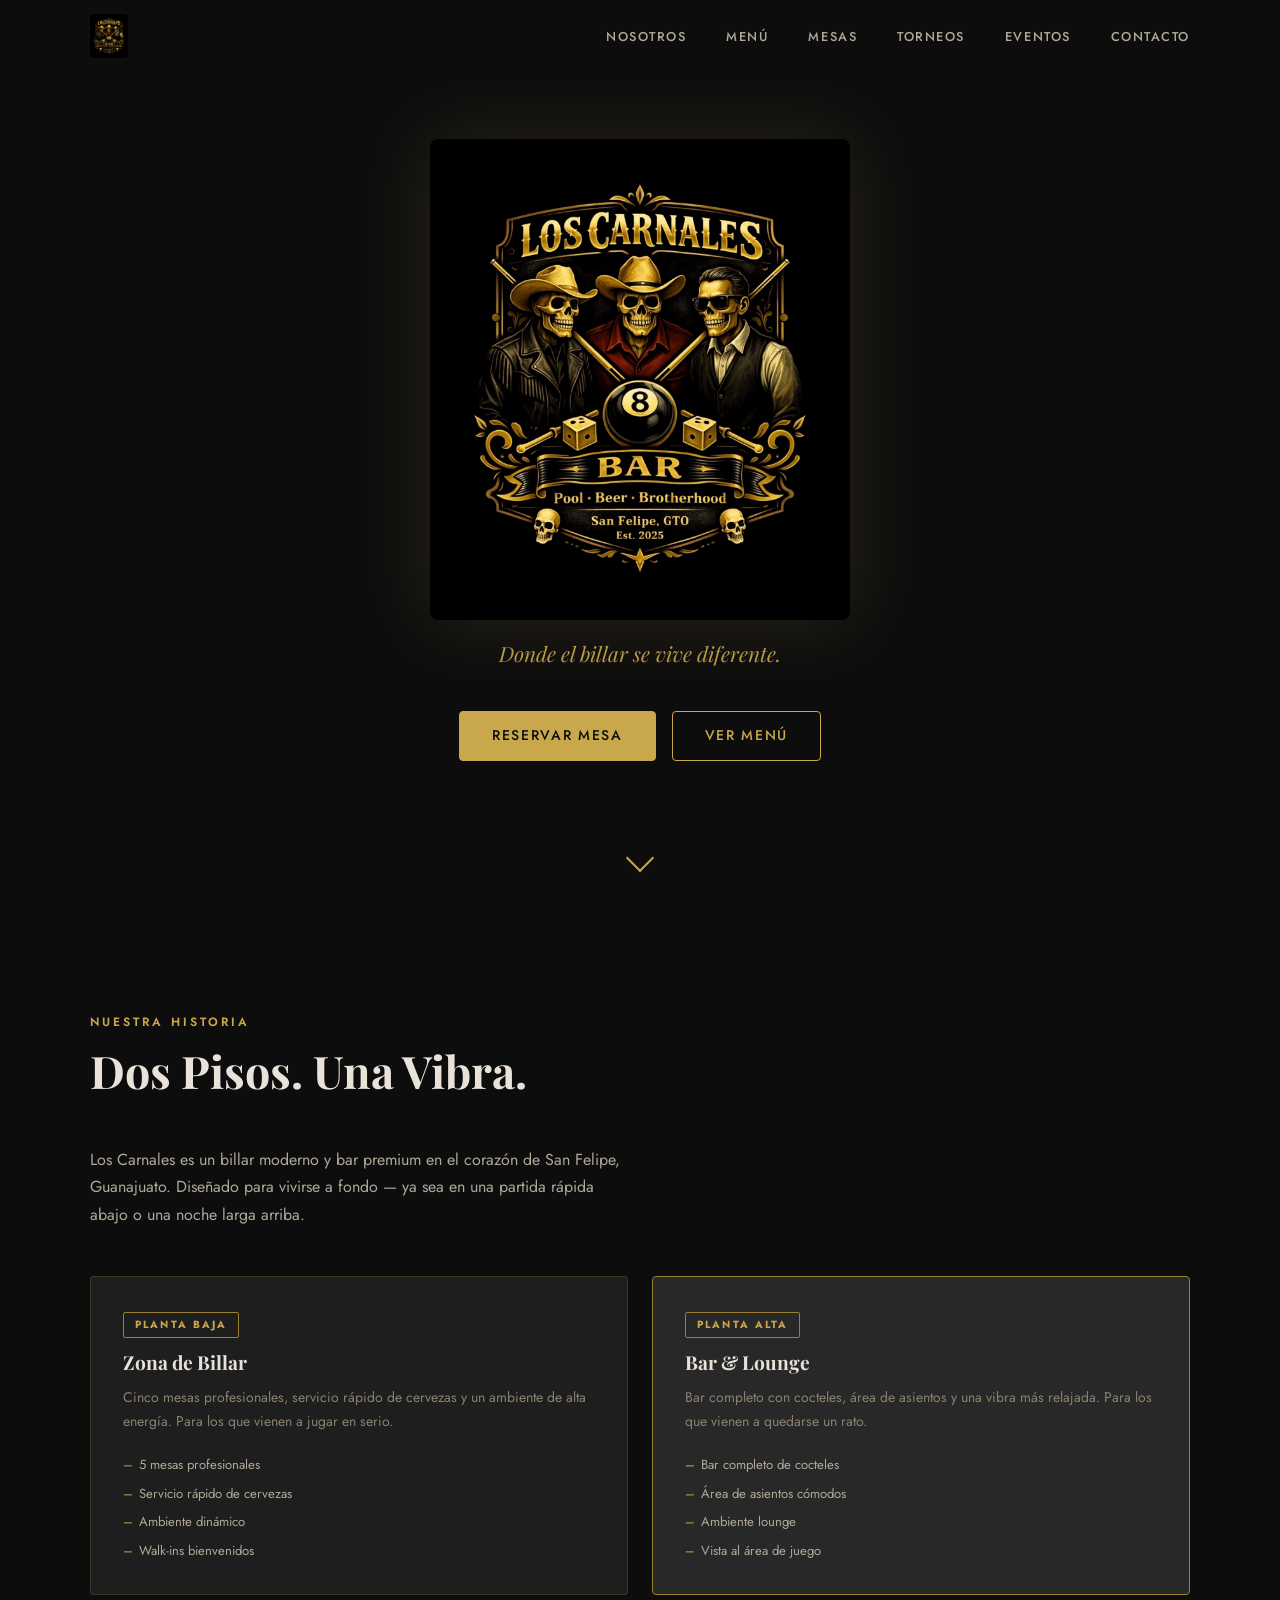
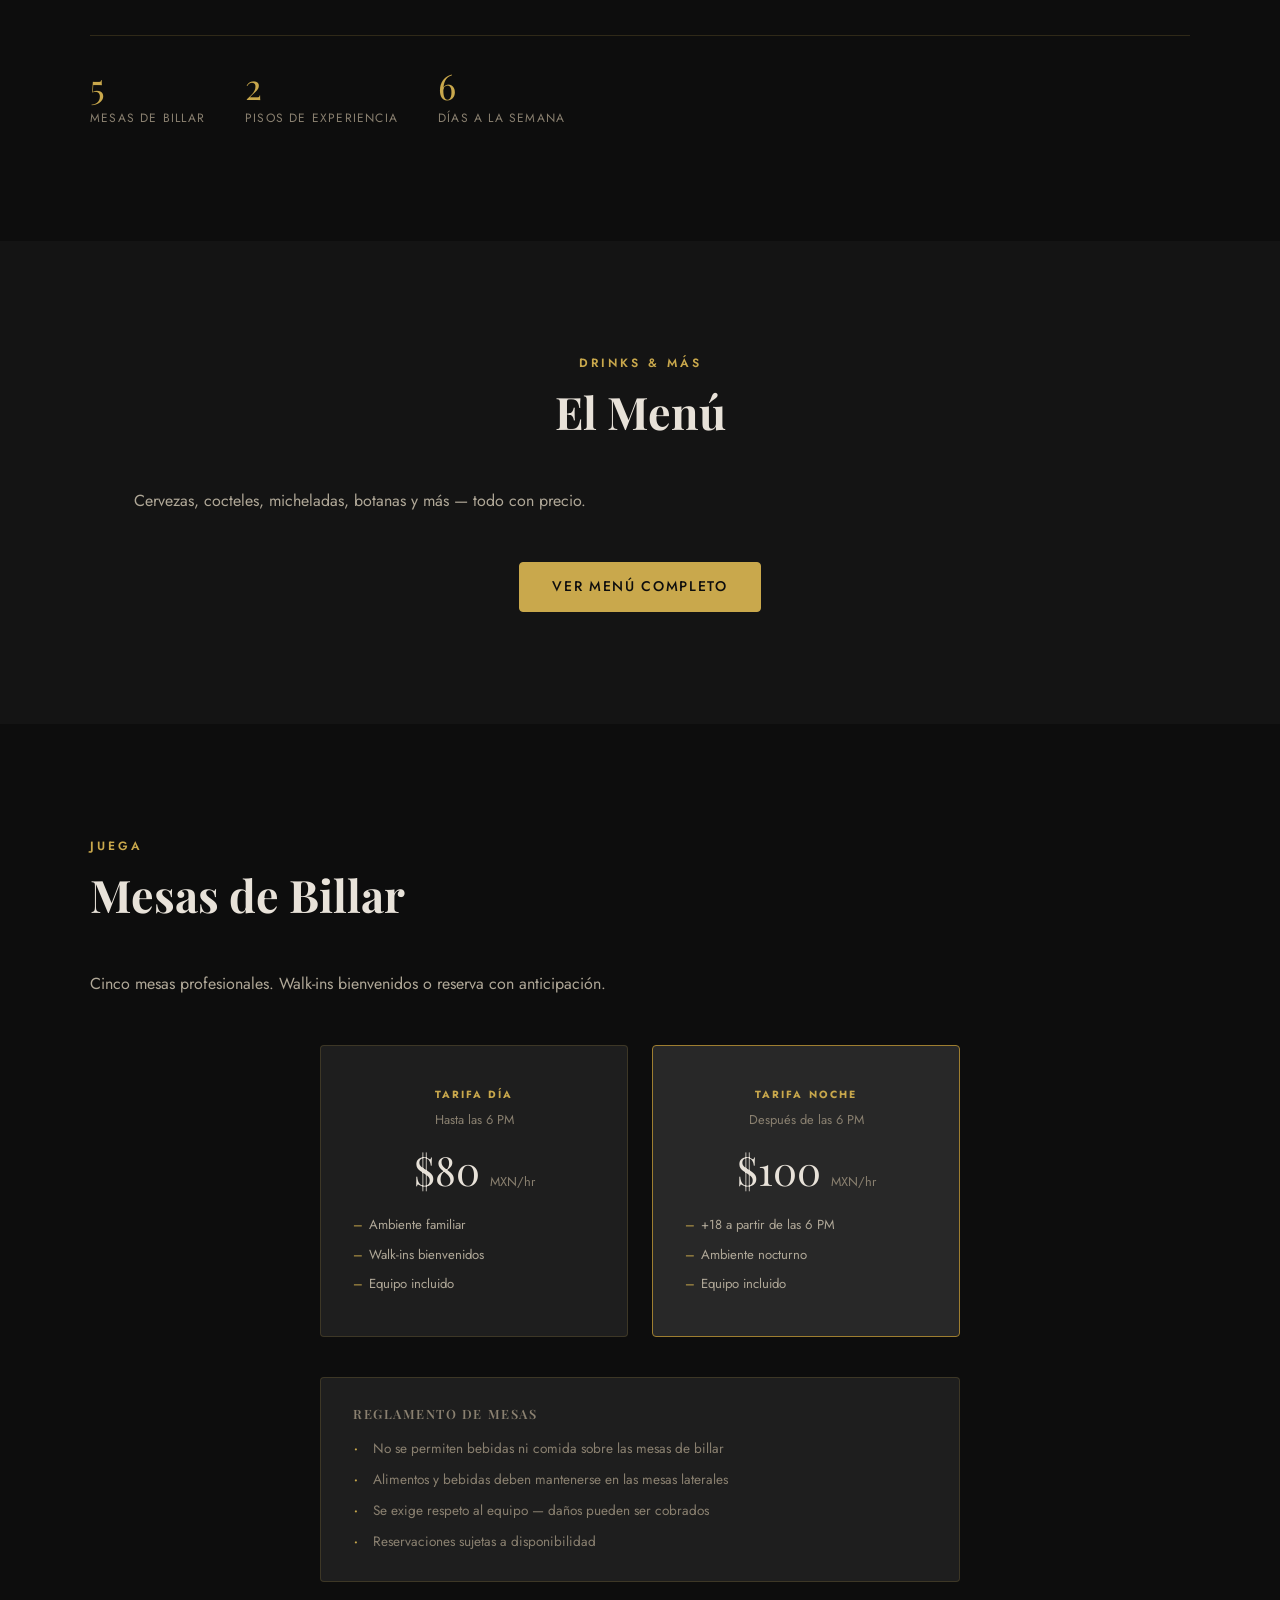
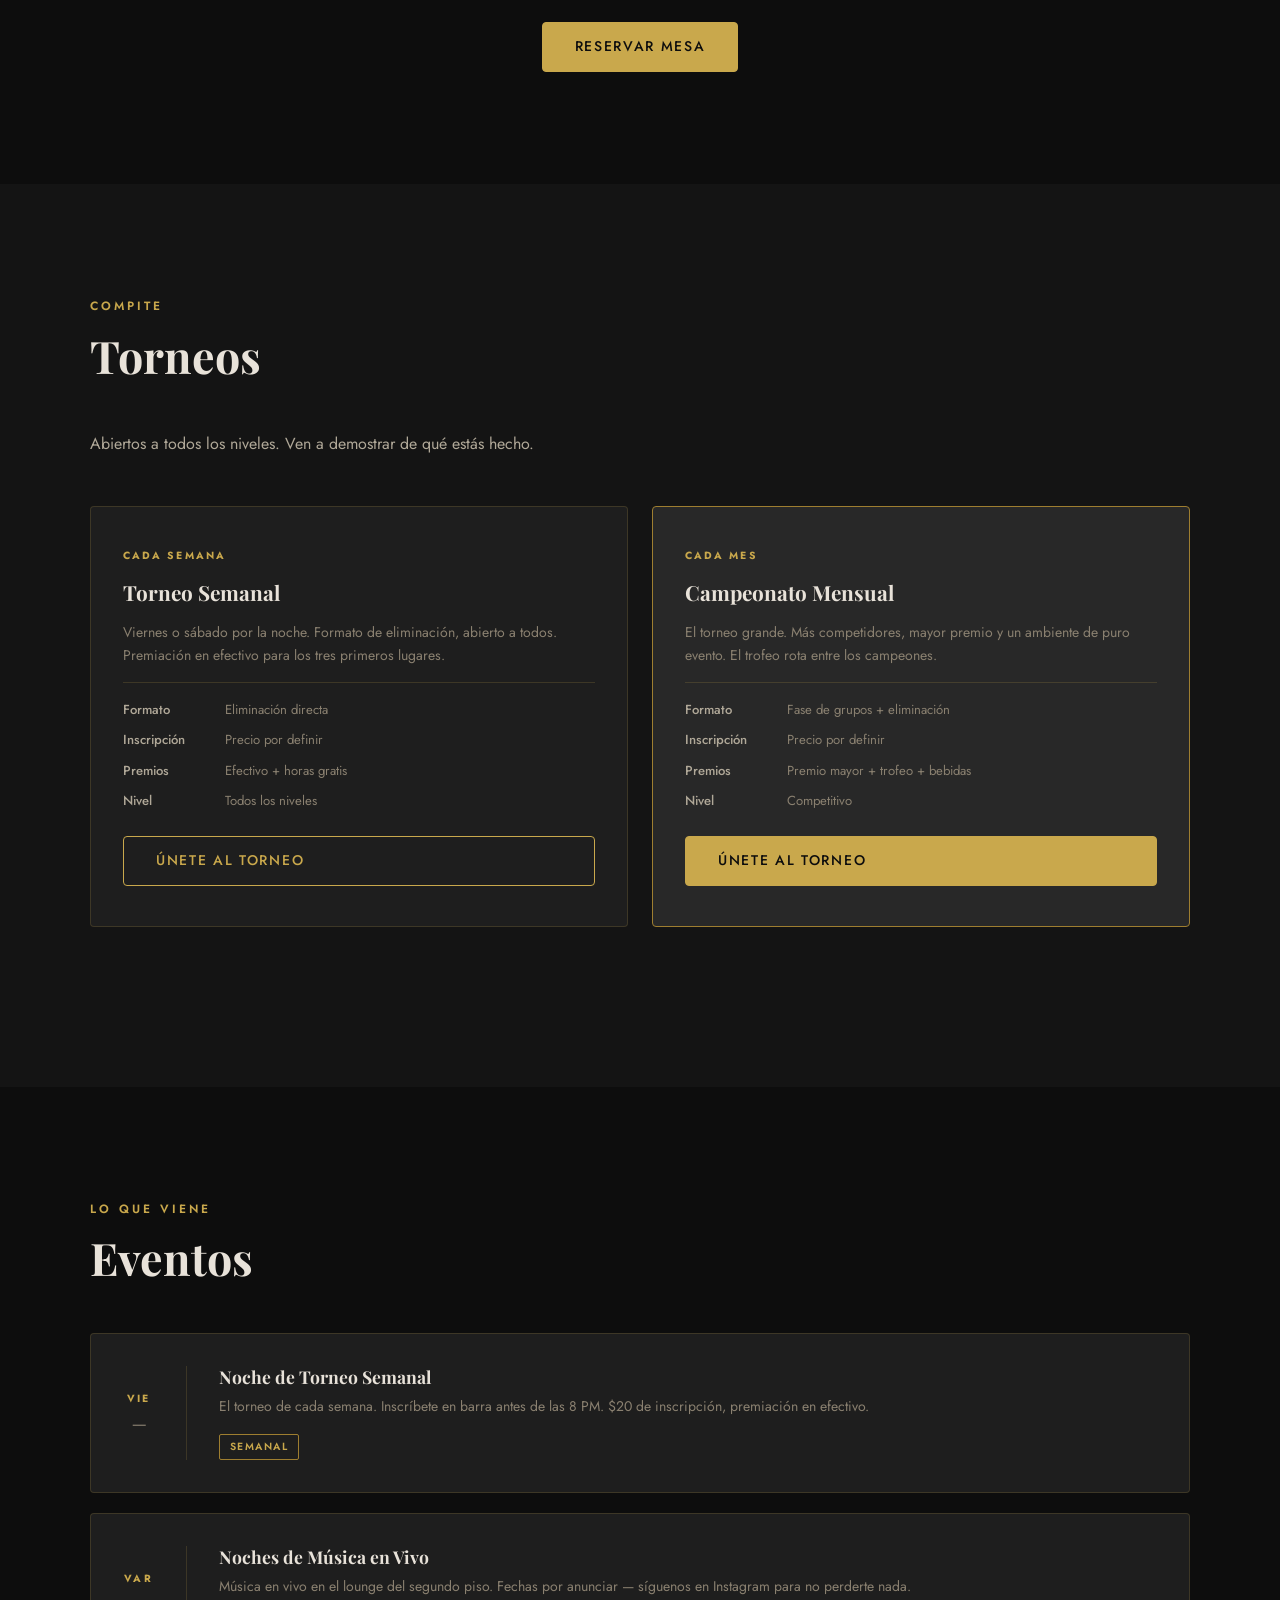
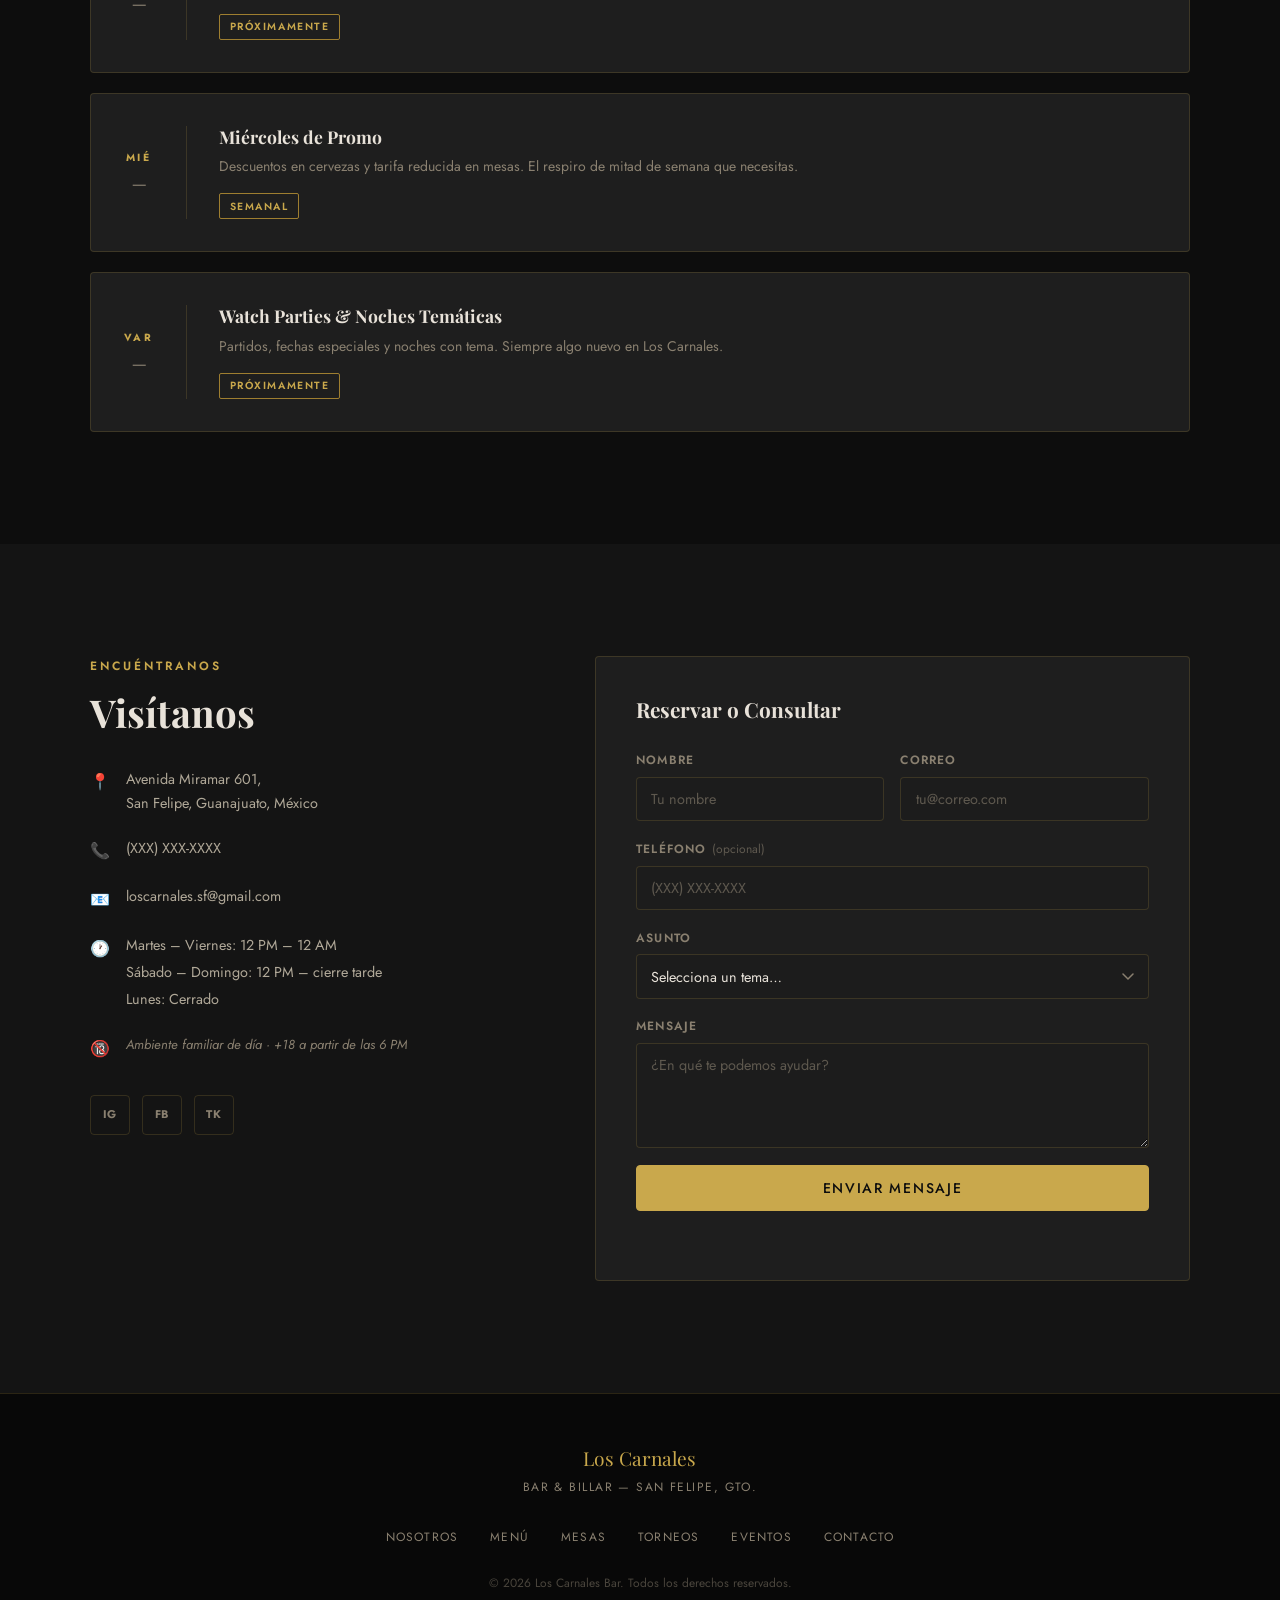
<file: index.html>
<!DOCTYPE html>
<html lang="es">
<head>
  <meta charset="UTF-8" />
  <meta name="viewport" content="width=device-width, initial-scale=1.0, viewport-fit=cover" />
  <title>Los Carnales Bar — Billar &amp; Bar, San Felipe Gto.</title>
  <meta name="description" content="Los Carnales Bar — Billar profesional y bar en San Felipe, Guanajuato. Donde el billar se vive diferente." />
  <link rel="preconnect" href="https://fonts.googleapis.com" />
  <link rel="preconnect" href="https://fonts.gstatic.com" crossorigin />
  <link href="https://fonts.googleapis.com/css2?family=Playfair+Display:ital,wght@0,400;0,600;0,700;1,400;1,600&family=Jost:wght@300;400;500;600&display=swap" rel="stylesheet" />
  <link rel="stylesheet" href="styles.css" />
</head>
<body>

  <!-- NAV -->
  <nav id="navbar">
    <div class="nav-inner">
      <a href="#hero" class="nav-logo">
        <img src="IMG_0814.jpeg" alt="Los Carnales Bar" class="nav-logo-img" />
      </a>
      <button class="nav-toggle" aria-label="Abrir menú" aria-expanded="false">
        <span></span><span></span><span></span>
      </button>
      <ul class="nav-links">
        <li><a href="#nosotros">Nosotros</a></li>
        <li><a href="#menu">Menú</a></li>
        <li><a href="#mesas">Mesas</a></li>
        <li><a href="#torneos">Torneos</a></li>
        <li><a href="#eventos">Eventos</a></li>
        <li><a href="#contacto">Contacto</a></li>
      </ul>
    </div>
  </nav>

  <!-- HERO -->
  <section id="hero">
    <div class="hero-overlay"></div>
    <div class="hero-content">
      <img src="IMG_0814.jpeg" alt="Los Carnales Bar" class="hero-logo-img" />
      <p class="hero-tagline">Donde el billar se vive diferente.</p>
      <div class="hero-cta">
        <a href="#mesas" class="btn btn-primary">Reservar Mesa</a>
        <a href="menu.html" class="btn btn-outline">Ver Menú</a>
      </div>
    </div>
    <a href="#nosotros" class="scroll-down" aria-label="Bajar">
      <span class="scroll-arrow"></span>
    </a>
  </section>

  <!-- NOSOTROS -->
  <section id="nosotros" class="section">
    <div class="container">
      <span class="section-label">Nuestra Historia</span>
      <h2>Dos Pisos. Una Vibra.</h2>
      <p class="section-intro">Los Carnales es un billar moderno y bar premium en el corazón de San Felipe, Guanajuato. Diseñado para vivirse a fondo — ya sea en una partida rápida abajo o una noche larga arriba.</p>

      <div class="levels-grid">
        <div class="level-card">
          <span class="level-tag">Planta Baja</span>
          <h3>Zona de Billar</h3>
          <p>Cinco mesas profesionales, servicio rápido de cervezas y un ambiente de alta energía. Para los que vienen a jugar en serio.</p>
          <ul class="level-features">
            <li>5 mesas profesionales</li>
            <li>Servicio rápido de cervezas</li>
            <li>Ambiente dinámico</li>
            <li>Walk-ins bienvenidos</li>
          </ul>
        </div>
        <div class="level-card level-card-bar">
          <span class="level-tag">Planta Alta</span>
          <h3>Bar &amp; Lounge</h3>
          <p>Bar completo con cocteles, área de asientos y una vibra más relajada. Para los que vienen a quedarse un rato.</p>
          <ul class="level-features">
            <li>Bar completo de cocteles</li>
            <li>Área de asientos cómodos</li>
            <li>Ambiente lounge</li>
            <li>Vista al área de juego</li>
          </ul>
        </div>
      </div>

      <div class="about-stats">
        <div class="stat">
          <span class="stat-num">5</span>
          <span class="stat-label">Mesas de Billar</span>
        </div>
        <div class="stat">
          <span class="stat-num">2</span>
          <span class="stat-label">Pisos de Experiencia</span>
        </div>
        <div class="stat">
          <span class="stat-num">6</span>
          <span class="stat-label">Días a la Semana</span>
        </div>
      </div>
    </div>
  </section>

  <!-- MENÚ -->
  <section id="menu" class="section section-dark">
    <div class="container" style="text-align:center">
      <span class="section-label">Drinks &amp; Más</span>
      <h2>El Menú</h2>
      <p class="section-intro">Cervezas, cocteles, micheladas, botanas y más — todo con precio.</p>
      <a href="menu.html" class="btn btn-primary">Ver Menú Completo</a>
    </div>
  </section>

  <!-- MESAS -->
  <section id="mesas" class="section">
    <div class="container">
      <span class="section-label">Juega</span>
      <h2>Mesas de Billar</h2>
      <p class="section-intro">Cinco mesas profesionales. Walk-ins bienvenidos o reserva con anticipación.</p>

      <div class="pricing-grid">
        <div class="pricing-card">
          <div class="pricing-label">Tarifa Día</div>
          <div class="pricing-time">Hasta las 6 PM</div>
          <div class="pricing-amount">$80 <span>MXN/hr</span></div>
          <ul class="pricing-features">
            <li>Ambiente familiar</li>
            <li>Walk-ins bienvenidos</li>
            <li>Equipo incluido</li>
          </ul>
        </div>
        <div class="pricing-card pricing-card-featured">
          <div class="pricing-label">Tarifa Noche</div>
          <div class="pricing-time">Después de las 6 PM</div>
          <div class="pricing-amount">$100 <span>MXN/hr</span></div>
          <ul class="pricing-features">
            <li>+18 a partir de las 6 PM</li>
            <li>Ambiente nocturno</li>
            <li>Equipo incluido</li>
          </ul>
        </div>
      </div>

      <div class="rules-box">
        <h4>Reglamento de Mesas</h4>
        <ul class="rules-list">
          <li>No se permiten bebidas ni comida sobre las mesas de billar</li>
          <li>Alimentos y bebidas deben mantenerse en las mesas laterales</li>
          <li>Se exige respeto al equipo — daños pueden ser cobrados</li>
          <li>Reservaciones sujetas a disponibilidad</li>
        </ul>
      </div>

      <div class="tables-cta">
        <a href="#contacto" class="btn btn-primary">Reservar Mesa</a>
      </div>
    </div>
  </section>

  <!-- TORNEOS -->
  <section id="torneos" class="section section-dark">
    <div class="container">
      <span class="section-label">Compite</span>
      <h2>Torneos</h2>
      <p class="section-intro">Abiertos a todos los niveles. Ven a demostrar de qué estás hecho.</p>

      <div class="tournament-grid">
        <div class="tournament-card">
          <div class="tournament-freq">Cada semana</div>
          <h3>Torneo Semanal</h3>
          <p>Viernes o sábado por la noche. Formato de eliminación, abierto a todos. Premiación en efectivo para los tres primeros lugares.</p>
          <ul class="tournament-details">
            <li><span>Formato</span>Eliminación directa</li>
            <li><span>Inscripción</span>Precio por definir</li>
            <li><span>Premios</span>Efectivo + horas gratis</li>
            <li><span>Nivel</span>Todos los niveles</li>
          </ul>
          <a href="#contacto" class="btn btn-outline">Únete al torneo</a>
        </div>
        <div class="tournament-card tournament-card-featured">
          <div class="tournament-freq">Cada mes</div>
          <h3>Campeonato Mensual</h3>
          <p>El torneo grande. Más competidores, mayor premio y un ambiente de puro evento. El trofeo rota entre los campeones.</p>
          <ul class="tournament-details">
            <li><span>Formato</span>Fase de grupos + eliminación</li>
            <li><span>Inscripción</span>Precio por definir</li>
            <li><span>Premios</span>Premio mayor + trofeo + bebidas</li>
            <li><span>Nivel</span>Competitivo</li>
          </ul>
          <a href="#contacto" class="btn btn-primary">Únete al torneo</a>
        </div>
      </div>
    </div>
  </section>

  <!-- EVENTOS -->
  <section id="eventos" class="section">
    <div class="container">
      <span class="section-label">Lo que viene</span>
      <h2>Eventos</h2>
      <div class="events-list">
        <div class="event-card">
          <div class="event-date">
            <span class="event-day">VIE</span>
            <span class="event-num">–</span>
          </div>
          <div class="event-info">
            <h3>Noche de Torneo Semanal</h3>
            <p>El torneo de cada semana. Inscríbete en barra antes de las 8 PM. $20 de inscripción, premiación en efectivo.</p>
            <span class="event-tag">Semanal</span>
          </div>
        </div>
        <div class="event-card">
          <div class="event-date">
            <span class="event-day">VAR</span>
            <span class="event-num">–</span>
          </div>
          <div class="event-info">
            <h3>Noches de Música en Vivo</h3>
            <p>Música en vivo en el lounge del segundo piso. Fechas por anunciar — síguenos en Instagram para no perderte nada.</p>
            <span class="event-tag">Próximamente</span>
          </div>
        </div>
        <div class="event-card">
          <div class="event-date">
            <span class="event-day">MIÉ</span>
            <span class="event-num">–</span>
          </div>
          <div class="event-info">
            <h3>Miércoles de Promo</h3>
            <p>Descuentos en cervezas y tarifa reducida en mesas. El respiro de mitad de semana que necesitas.</p>
            <span class="event-tag">Semanal</span>
          </div>
        </div>
        <div class="event-card">
          <div class="event-date">
            <span class="event-day">VAR</span>
            <span class="event-num">–</span>
          </div>
          <div class="event-info">
            <h3>Watch Parties &amp; Noches Temáticas</h3>
            <p>Partidos, fechas especiales y noches con tema. Siempre algo nuevo en Los Carnales.</p>
            <span class="event-tag">Próximamente</span>
          </div>
        </div>
      </div>
    </div>
  </section>

  <!-- CONTACTO -->
  <section id="contacto" class="section section-dark">
    <div class="container contact-grid">
      <div class="contact-info">
        <span class="section-label">Encuéntranos</span>
        <h2>Visítanos</h2>
        <ul class="contact-details">
          <li>
            <span class="contact-icon">📍</span>
            <span>Avenida Miramar 601,<br>San Felipe, Guanajuato, México</span>
          </li>
          <li>
            <span class="contact-icon">📞</span>
            <span><a href="tel:+">(XXX) XXX-XXXX</a></span>
          </li>
          <li>
            <span class="contact-icon">📧</span>
            <span><a href="mailto:loscarnales.sf@gmail.com">loscarnales.sf@gmail.com</a></span>
          </li>
          <li>
            <span class="contact-icon">🕐</span>
            <div class="hours">
              <p>Martes – Viernes: 12 PM – 12 AM</p>
              <p>Sábado – Domingo: 12 PM – cierre tarde</p>
              <p>Lunes: Cerrado</p>
            </div>
          </li>
          <li>
            <span class="contact-icon">🔞</span>
            <span class="age-note">Ambiente familiar de día &middot; +18 a partir de las 6 PM</span>
          </li>
        </ul>
        <div class="social-links">
          <a href="https://www.instagram.com/loscarnalesbar" target="_blank" rel="noopener" class="social-link" aria-label="Instagram">IG</a>
          <a href="https://www.facebook.com/share/1CbTfjapdk/?mibextid=wwXIfr" target="_blank" rel="noopener" class="social-link" aria-label="Facebook">FB</a>
          <a href="https://www.tiktok.com/@los.carnales.bar" target="_blank" rel="noopener" class="social-link" aria-label="TikTok">TK</a>
        </div>
      </div>
      <div class="contact-form-wrap">
        <h3>Reservar o Consultar</h3>
        <form id="contact-form" action="https://api.web3forms.com/submit" method="POST" novalidate>
          <input type="hidden" name="access_key" value="b5ea5917-b0bc-47f1-9abd-5d7bcdd29f47" />
          <input type="hidden" name="subject" value="Nuevo mensaje — Los Carnales Bar" />
          <input type="hidden" name="redirect" value="false" />
          <div class="form-row">
            <div class="form-group">
              <label for="name">Nombre</label>
              <input type="text" id="name" name="name" placeholder="Tu nombre" required />
            </div>
            <div class="form-group">
              <label for="email">Correo</label>
              <input type="email" id="email" name="email" placeholder="tu@correo.com" required />
            </div>
          </div>
          <div class="form-group">
            <label for="phone">Teléfono <span class="optional">(opcional)</span></label>
            <input type="tel" id="phone" name="phone" placeholder="(XXX) XXX-XXXX" />
          </div>
          <div class="form-group">
            <label for="subject">Asunto</label>
            <select id="subject" name="subject">
              <option value="">Selecciona un tema…</option>
              <option value="reservacion">Reservar Mesa</option>
              <option value="torneo">Info de Torneos</option>
              <option value="evento">Evento Privado</option>
              <option value="otro">Otro</option>
            </select>
          </div>
          <div class="form-group">
            <label for="message">Mensaje</label>
            <textarea id="message" name="message" rows="4" placeholder="¿En qué te podemos ayudar?" required></textarea>
          </div>
          <button type="submit" class="btn btn-primary btn-full">Enviar Mensaje</button>
          <p class="form-status" id="form-status" aria-live="polite"></p>
        </form>
      </div>
    </div>
  </section>

  <!-- FOOTER -->
  <footer id="footer">
    <div class="container footer-inner">
      <div class="footer-brand">
        <p class="footer-logo">Los Carnales</p>
        <p class="footer-tagline">Bar &amp; Billar — San Felipe, Gto.</p>
      </div>
      <ul class="footer-nav">
        <li><a href="#nosotros">Nosotros</a></li>
        <li><a href="#menu">Menú</a></li>
        <li><a href="#mesas">Mesas</a></li>
        <li><a href="#torneos">Torneos</a></li>
        <li><a href="#eventos">Eventos</a></li>
        <li><a href="#contacto">Contacto</a></li>
      </ul>
      <p class="footer-copy">&copy; <span id="year"></span> Los Carnales Bar. Todos los derechos reservados.</p>
    </div>
  </footer>

  <script src="main.js"></script>
</body>
</html>
</file>
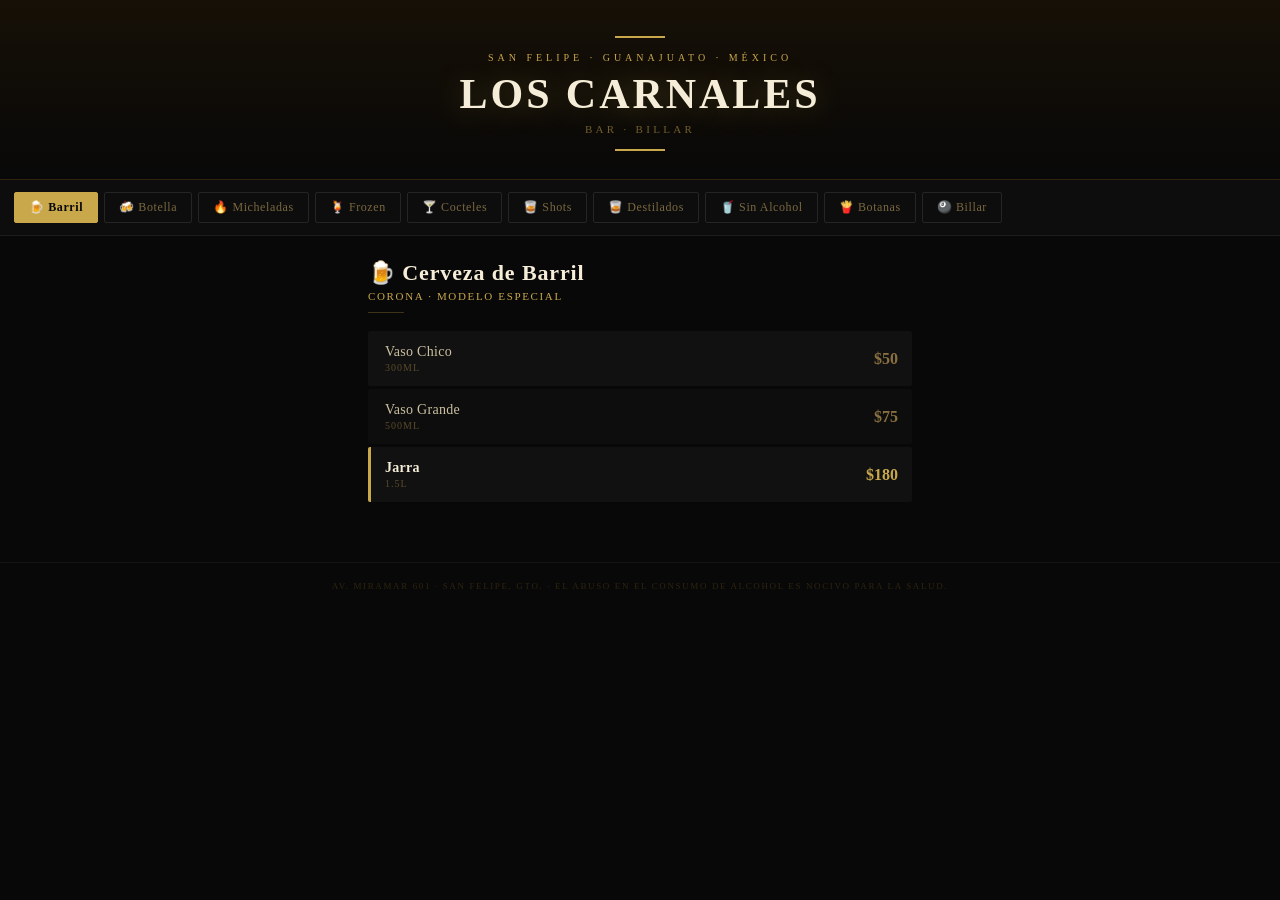
<file: menu.html>
<!DOCTYPE html>
<html lang="es">
<head>
<meta charset="UTF-8"/>
<meta name="viewport" content="width=device-width, initial-scale=1.0"/>
<title>Los Carnales Bar — Menú</title>
<style>
  * { box-sizing: border-box; margin: 0; padding: 0; }
  body {
    background: #080808;
    color: #e8dcc8;
    font-family: Georgia, 'Times New Roman', serif;
    min-height: 100vh;
  }

/* HEADER */
.header {
text-align: center;
padding: 36px 20px 28px;
background: linear-gradient(180deg, #161006 0%, #080808 100%);
border-bottom: 1px solid #c9a84c22;
}
.gold-line { width: 50px; height: 2px; background: #c9a84c; margin: 0 auto; }
.header-city {
font-size: 10px;
letter-spacing: 0.4em;
color: #c9a84c;
text-transform: uppercase;
margin: 14px 0 10px;
}
.header-name {
font-size: 42px;
font-weight: bold;
letter-spacing: 0.07em;
text-transform: uppercase;
color: #f5edd8;
line-height: 1;
text-shadow: 0 2px 30px #c9a84c55;
}
.header-sub {
font-size: 11px;
letter-spacing: 0.3em;
color: #c9a84c88;
text-transform: uppercase;
margin: 8px 0 14px;
}

/* TABS */
.tabs {
display: flex;
overflow-x: auto;
gap: 6px;
padding: 12px 14px;
background: #0d0d0d;
border-bottom: 1px solid #1c1c1c;
scrollbar-width: none;
-webkit-overflow-scrolling: touch;
}
.tabs::-webkit-scrollbar { display: none; }
.tab {
white-space: nowrap;
padding: 7px 14px;
border: 1px solid #252525;
background: transparent;
color: #7a6840;
font-size: 12px;
letter-spacing: 0.05em;
border-radius: 2px;
cursor: pointer;
font-family: Georgia, serif;
transition: all 0.15s;
}
.tab.active {
border-color: #c9a84c;
background: #c9a84c;
color: #080808;
font-weight: bold;
}

/* CONTENT */
.content {
max-width: 580px;
width: 100%;
margin: 0 auto;
padding: 24px 18px 60px;
}
.section { display: none; }
.section.active { display: block; }

.section-title {
font-size: 22px;
font-weight: bold;
color: #f5edd8;
letter-spacing: 0.04em;
margin-bottom: 4px;
}
.section-sub {
font-size: 11px;
color: #c9a84c;
letter-spacing: 0.15em;
text-transform: uppercase;
margin-top: 4px;
}
.section-divider {
width: 36px;
height: 1px;
background: #c9a84c44;
margin: 10px 0 18px;
}

/* ITEMS */
.items { display: flex; flex-direction: column; gap: 3px; }
.item {
display: flex;
justify-content: space-between;
align-items: center;
padding: 13px 14px;
border-left: 3px solid transparent;
border-radius: 2px;
}
.item:nth-child(odd)  { background: #111111; }
.item:nth-child(even) { background: #0d0d0d; }
.item.highlight {
border-left-color: #c9a84c;
}
.item-name {
font-size: 14px;
color: #ccc0a0;
letter-spacing: 0.02em;
}
.item.highlight .item-name {
color: #f5edd8;
font-weight: bold;
}
.item-detail {
font-size: 10px;
color: #5a4a2a;
letter-spacing: 0.1em;
text-transform: uppercase;
margin-top: 2px;
}
.item-price {
font-size: 16px;
color: #8a7040;
font-weight: bold;
margin-left: 16px;
white-space: nowrap;
}
.item.highlight .item-price { color: #c9a84c; }

/* FOOTER NOTE */
.section-footer {
margin-top: 18px;
padding: 12px 14px;
background: #111;
border: 1px solid #1e1e1e;
border-radius: 2px;
font-size: 12px;
color: #6a5a3a;
line-height: 1.6;
font-style: italic;
}

/* PAGE FOOTER */
.page-footer {
text-align: center;
padding: 18px 20px;
border-top: 1px solid #151515;
font-size: 9px;
letter-spacing: 0.18em;
color: #2e2410;
text-transform: uppercase;
}
</style>
</head>
<body>

<!-- HEADER -->
<div class="header">
  <div class="gold-line"></div>
  <div class="header-city">San Felipe · Guanajuato · México</div>
  <div class="header-name">Los Carnales</div>
  <div class="header-sub">Bar · Billar</div>
  <div class="gold-line"></div>
</div>

<!-- TABS -->
<div class="tabs">
  <button class="tab active" onclick="show('barril',this)">🍺 Barril</button>
  <button class="tab" onclick="show('botella',this)">🍻 Botella</button>
  <button class="tab" onclick="show('micheladas',this)">🔥 Micheladas</button>
  <button class="tab" onclick="show('frozen',this)">🍹 Frozen</button>
  <button class="tab" onclick="show('cocteles',this)">🍸 Cocteles</button>
  <button class="tab" onclick="show('shots',this)">🥃 Shots</button>
  <button class="tab" onclick="show('destilados',this)">🥃 Destilados</button>
  <button class="tab" onclick="show('sinalcohol',this)">🥤 Sin Alcohol</button>
  <button class="tab" onclick="show('botanas',this)">🍟 Botanas</button>
  <button class="tab" onclick="show('billar',this)">🎱 Billar</button>
</div>

<!-- CONTENT -->
<div class="content">

  <!-- BARRIL -->
  <div id="barril" class="section active">
    <div class="section-title">🍺 Cerveza de Barril</div>
    <div class="section-sub">Corona · Modelo Especial</div>
    <div class="section-divider"></div>
    <div class="items">
      <div class="item"><div><div class="item-name">Vaso Chico</div><div class="item-detail">300ml</div></div><div class="item-price">$50</div></div>
      <div class="item"><div><div class="item-name">Vaso Grande</div><div class="item-detail">500ml</div></div><div class="item-price">$75</div></div>
      <div class="item highlight"><div><div class="item-name">Jarra</div><div class="item-detail">1.5L</div></div><div class="item-price">$180</div></div>
    </div>
  </div>

  <!-- BOTELLA -->
  <div id="botella" class="section">
    <div class="section-title">🍻 Cerveza en Botella</div>
    <div class="section-divider"></div>
    <div class="items">
      <div class="item"><div class="item-name">Corona / Corona Light</div><div class="item-price">$50</div></div>
      <div class="item"><div class="item-name">Modelo / Negra Modelo</div><div class="item-price">$50</div></div>
      <div class="item"><div class="item-name">Victoria / Indio</div><div class="item-price">$45</div></div>
      <div class="item"><div class="item-name">Tecate Roja / Light</div><div class="item-price">$45</div></div>
      <div class="item"><div class="item-name">Heineken / Michelob Ultra</div><div class="item-price">$60</div></div>
      <div class="item"><div class="item-name">Bohemia Clara / Oscura</div><div class="item-price">$55</div></div>
      <div class="item highlight"><div><div class="item-name">Bucket 5 Cervezas</div><div class="item-detail">tu elección</div></div><div class="item-price">$210</div></div>
      <div class="item highlight"><div><div class="item-name">Bucket 10 Cervezas</div><div class="item-detail">tu elección</div></div><div class="item-price">$400</div></div>
    </div>
  </div>

  <!-- MICHELADAS -->
  <div id="micheladas" class="section">
    <div class="section-title">🔥 Micheladas</div>
    <div class="section-sub">+$15 rim chamoy/tajín</div>
    <div class="section-divider"></div>
    <div class="items">
      <div class="item"><div class="item-name">Michelada Clásica</div><div class="item-price">$75</div></div>
      <div class="item highlight"><div><div class="item-name">La Carnales</div><div class="item-detail">house special</div></div><div class="item-price">$90</div></div>
      <div class="item"><div class="item-name">Tamarindo / Mango</div><div class="item-price">$85</div></div>
      <div class="item"><div><div class="item-name">Spicy</div><div class="item-detail">chile + limón</div></div><div class="item-price">$85</div></div>
      <div class="item"><div class="item-name">Estilo Clamato</div><div class="item-price">$85</div></div>
      <div class="item highlight"><div class="item-name">Jarra Michelera</div><div class="item-price">$200</div></div>
    </div>
  </div>

  <!-- FROZEN -->
  <div id="frozen" class="section">
    <div class="section-title">🍹 Frozen Margaritas</div>
    <div class="section-divider"></div>
    <div class="items">
      <div class="item"><div class="item-name">Clásica Limón</div><div class="item-price">$85</div></div>
      <div class="item"><div class="item-name">Fresa / Mango / Sandía</div><div class="item-price">$90</div></div>
      <div class="item"><div class="item-name">Tamarindo / Maracuyá</div><div class="item-price">$90</div></div>
      <div class="item highlight"><div class="item-name">Spicy Chile-Limón</div><div class="item-price">$95</div></div>
    </div>
  </div>

  <!-- COCTELES -->
  <div id="cocteles" class="section">
    <div class="section-title">🍸 Cocteles</div>
    <div class="section-divider"></div>
    <div class="items">
      <div class="item"><div class="item-name">Cuba Libre</div><div class="item-price">$75</div></div>
      <div class="item"><div class="item-name">Paloma</div><div class="item-price">$80</div></div>
      <div class="item"><div class="item-name">Ranch Water</div><div class="item-price">$80</div></div>
      <div class="item"><div class="item-name">Tequila Sunrise</div><div class="item-price">$85</div></div>
      <div class="item"><div class="item-name">Vodka Soda</div><div class="item-price">$75</div></div>
      <div class="item"><div class="item-name">Gin &amp; Tónica</div><div class="item-price">$85</div></div>
      <div class="item"><div class="item-name">Whiskey &amp; Coke</div><div class="item-price">$85</div></div>
      <div class="item highlight"><div class="item-name">Old Fashioned</div><div class="item-price">$110</div></div>
    </div>
  </div>

  <!-- SHOTS -->
  <div id="shots" class="section">
    <div class="section-title">🥃 Shots</div>
    <div class="section-sub">1 oz</div>
    <div class="section-divider"></div>
    <div class="items">
      <div class="item"><div class="item-name">Tequila</div><div class="item-price">$50</div></div>
      <div class="item"><div class="item-name">Mezcal</div><div class="item-price">$60</div></div>
      <div class="item"><div class="item-name">Vodka</div><div class="item-price">$50</div></div>
      <div class="item"><div class="item-name">Whiskey</div><div class="item-price">$55</div></div>
      <div class="item highlight"><div class="item-name">Shot de la Casa</div><div class="item-price">$45</div></div>
    </div>
  </div>

  <!-- DESTILADOS -->
  <div id="destilados" class="section">
    <div class="section-title">🥃 Destilados</div>
    <div class="section-sub">2 oz por trago</div>
    <div class="section-divider"></div>
    <div class="items">
      <div class="item"><div class="item-name">Tequila Tradicional / Jimador</div><div class="item-price">$90</div></div>
      <div class="item"><div class="item-name">Tequila 1800</div><div class="item-price">$105</div></div>
      <div class="item"><div class="item-name">Mezcal 400 Conejos / Ojo de Tigre</div><div class="item-price">$105</div></div>
      <div class="item"><div class="item-name">Ron Bacardí / Capitán Morgan</div><div class="item-price">$90</div></div>
      <div class="item"><div class="item-name">Vodka Smirnoff / Absolut</div><div class="item-price">$95</div></div>
      <div class="item"><div class="item-name">Whiskey JD / JW Red</div><div class="item-price">$115</div></div>
      <div class="item highlight"><div class="item-name">JW Black / Buchanan's 12</div><div class="item-price">$145</div></div>
    </div>
  </div>

  <!-- SIN ALCOHOL -->
  <div id="sinalcohol" class="section">
    <div class="section-title">🥤 Sin Alcohol</div>
    <div class="section-divider"></div>
    <div class="items">
      <div class="item"><div class="item-name">Coca-Cola / Sprite / Sidral</div><div class="item-price">$30</div></div>
      <div class="item"><div class="item-name">Topo Chico / Agua Mineral</div><div class="item-price">$30</div></div>
      <div class="item"><div class="item-name">Agua Embotellada</div><div class="item-price">$25</div></div>
      <div class="item"><div class="item-name">Red Bull</div><div class="item-price">$65</div></div>
      <div class="item"><div class="item-name">Jugo Naranja / Tomate</div><div class="item-price">$30</div></div>
    </div>
  </div>

  <!-- BOTANAS -->
  <div id="botanas" class="section">
    <div class="section-title">🍟 Botanas</div>
    <div class="section-divider"></div>
    <div class="items">
      <div class="item"><div class="item-name">Papas Fritas</div><div class="item-price">$65</div></div>
      <div class="item"><div class="item-name">Papas Sazonadas</div><div class="item-price">$75</div></div>
      <div class="item"><div class="item-name">Nachos con Queso</div><div class="item-price">$80</div></div>
      <div class="item"><div class="item-name">Cacahuates / Botana de la Casa</div><div class="item-price">$35</div></div>
    </div>
    <div class="section-footer">🍔 También contamos con servicio de entrega de socios gastronómicos — pregunta a tu mesero por el menú disponible.</div>
  </div>

  <!-- BILLAR -->
  <div id="billar" class="section">
    <div class="section-title">🎱 Hora de Mesa</div>
    <div class="section-sub">Billar</div>
    <div class="section-divider"></div>
    <div class="items">
      <div class="item"><div class="item-name">1 Hora</div><div class="item-price">$80</div></div>
      <div class="item"><div class="item-name">2 Horas</div><div class="item-price">$150</div></div>
      <div class="item highlight"><div><div class="item-name">Noche Completa</div><div class="item-detail">consumo mín. $300/persona</div></div><div class="item-price">$200</div></div>
    </div>
  </div>

</div>

<!-- PAGE FOOTER -->
<div class="page-footer">
  Av. Miramar 601 · San Felipe, Gto. · El abuso en el consumo de alcohol es nocivo para la salud.
</div>

<script>
  function show(id, btn) {
    document.querySelectorAll('.section').forEach(s => s.classList.remove('active'));
    document.querySelectorAll('.tab').forEach(t => t.classList.remove('active'));
    document.getElementById(id).classList.add('active');
    btn.classList.add('active');
  }
</script>

</body>
</html>
</file>
<file: styles.css>
/* =============================================
   LOS CARNALES — Stylesheet
   Dark / moody theme · Gold #c9a84c accents
   ============================================= */

*, *::before, *::after {
  box-sizing: border-box;
  margin: 0;
  padding: 0;
}

:root {
  --gold: #c9a84c;
  --gold-light: #e0c37a;
  --gold-dark: #9e7e30;
  --bg: #0d0d0d;
  --bg-2: #141414;
  --bg-3: #1c1c1c;
  --surface: #1e1e1e;
  --surface-2: #282828;
  --border: rgba(201, 168, 76, 0.18);
  --text: #e8e2d9;
  --text-muted: #8a8070;
  --text-dim: #b0a898;
  --nav-h: 72px;
  --radius: 4px;
  --transition: 0.3s ease;
}

html {
  scroll-behavior: smooth;
  font-size: 16px;
  overflow-x: hidden;
}

body {
  background: var(--bg);
  color: var(--text);
  font-family: 'Jost', sans-serif;
  font-weight: 400;
  line-height: 1.7;
  -webkit-font-smoothing: antialiased;
}

h1, h2, h3, h4 {
  font-family: 'Playfair Display', serif;
  line-height: 1.2;
  color: var(--text);
}

a {
  color: var(--gold);
  text-decoration: none;
  transition: color var(--transition);
}

a:hover { color: var(--gold-light); }

img { display: block; max-width: 100%; }

ul { list-style: none; }

.container {
  width: 90%;
  max-width: 1100px;
  margin: 0 auto;
}

/* ── BUTTONS ─────────────────────────────── */

.btn {
  display: inline-block;
  padding: 0.75rem 2rem;
  font-family: 'Jost', sans-serif;
  font-weight: 500;
  font-size: 0.875rem;
  letter-spacing: 0.12em;
  text-transform: uppercase;
  border-radius: var(--radius);
  cursor: pointer;
  transition: background var(--transition), color var(--transition), border-color var(--transition), transform 0.15s ease;
  border: 1px solid transparent;
}

.btn:hover { transform: translateY(-2px); }
.btn:active { transform: translateY(0); }

.btn-primary {
  background: var(--gold);
  color: #0d0d0d;
  border-color: var(--gold);
}

.btn-primary:hover {
  background: var(--gold-light);
  border-color: var(--gold-light);
  color: #0d0d0d;
}

.btn-outline {
  background: transparent;
  color: var(--gold);
  border-color: var(--gold);
}

.btn-outline:hover {
  background: var(--gold);
  color: #0d0d0d;
}

.btn-full { width: 100%; text-align: center; }

/* ── SECTIONS ────────────────────────────── */

.section {
  padding: 7rem 0;
}

.section-dark {
  background: var(--bg-2);
}

.section-label {
  display: block;
  font-family: 'Jost', sans-serif;
  font-size: 0.75rem;
  font-weight: 600;
  letter-spacing: 0.25em;
  text-transform: uppercase;
  color: var(--gold);
  margin-bottom: 0.75rem;
}

.section > .container > h2,
.section-dark > .container > h2 {
  font-size: clamp(2rem, 4vw, 2.8rem);
  margin-bottom: 3rem;
}

.section-intro {
  color: var(--text-dim);
  max-width: 540px;
  margin-bottom: 3rem;
}

/* ── NAV ─────────────────────────────────── */

#navbar {
  position: fixed;
  top: 0;
  left: 0;
  width: 100%;
  z-index: 100;
  height: calc(var(--nav-h) + env(safe-area-inset-top, 0px));
  padding-top: env(safe-area-inset-top, 0px);
  transition: background var(--transition), box-shadow var(--transition);
}

#navbar.scrolled {
  background: rgba(13, 13, 13, 0.96);
  backdrop-filter: blur(10px);
  box-shadow: 0 1px 0 var(--border);
}

.nav-inner {
  display: flex;
  align-items: center;
  justify-content: space-between;
  height: 100%;
  width: 90%;
  max-width: 1100px;
  margin: 0 auto;
}

.nav-logo { display: flex; align-items: center; }

.nav-logo-img {
  height: 44px;
  width: auto;
  border-radius: 4px;
  transition: opacity var(--transition);
}

.nav-logo:hover .nav-logo-img { opacity: 0.85; }

.nav-links {
  display: flex;
  gap: 2.5rem;
}

.nav-links a {
  font-size: 0.8rem;
  font-weight: 500;
  letter-spacing: 0.12em;
  text-transform: uppercase;
  color: var(--text-dim);
  transition: color var(--transition);
}

.nav-links a:hover { color: var(--gold); }

.nav-toggle {
  display: none;
  flex-direction: column;
  justify-content: center;
  gap: 5px;
  background: none;
  border: none;
  cursor: pointer;
  padding: 4px;
}

.nav-toggle span {
  display: block;
  width: 24px;
  height: 2px;
  background: var(--text-dim);
  transition: transform var(--transition), opacity var(--transition);
}

.nav-toggle.open span:nth-child(1) { transform: translateY(7px) rotate(45deg); }
.nav-toggle.open span:nth-child(2) { opacity: 0; }
.nav-toggle.open span:nth-child(3) { transform: translateY(-7px) rotate(-45deg); }

/* ── HERO ─────────────────────────────────── */

#hero {
  position: relative;
  height: 100vh;
  min-height: 600px;
  display: flex;
  align-items: center;
  justify-content: center;
  text-align: center;
  background: var(--bg);
  overflow: hidden;
}

.hero-overlay { display: none; }

.hero-content {
  position: relative;
  z-index: 1;
  padding: 0 1rem;
}

.hero-eyebrow {
  font-size: 0.75rem;
  font-weight: 600;
  letter-spacing: 0.3em;
  text-transform: uppercase;
  color: var(--gold);
  margin-bottom: 1rem;
}

.hero-content h1 {
  font-size: clamp(3rem, 10vw, 7rem);
  font-weight: 700;
  color: var(--text);
  letter-spacing: 0.02em;
  margin-bottom: 0.5rem;
}

.hero-sub {
  font-size: clamp(0.9rem, 2vw, 1.1rem);
  font-weight: 300;
  letter-spacing: 0.18em;
  text-transform: uppercase;
  color: var(--text-dim);
  margin-bottom: 2.5rem;
}

.hero-cta {
  display: flex;
  gap: 1rem;
  justify-content: center;
  flex-wrap: wrap;
}

.scroll-down {
  position: absolute;
  bottom: 2rem;
  left: 50%;
  transform: translateX(-50%);
  z-index: 1;
}

.scroll-arrow {
  display: block;
  width: 20px;
  height: 20px;
  border-right: 2px solid var(--gold);
  border-bottom: 2px solid var(--gold);
  transform: rotate(45deg);
  animation: bounce 1.8s infinite;
}

@keyframes bounce {
  0%, 100% { transform: rotate(45deg) translateY(0); opacity: 1; }
  50% { transform: rotate(45deg) translateY(6px); opacity: 0.5; }
}

/* ── ABOUT ───────────────────────────────── */

.about-grid {
  display: grid;
  grid-template-columns: 1fr 1fr;
  gap: 5rem;
  align-items: center;
}

.about-img-placeholder {
  width: 100%;
  aspect-ratio: 4/5;
  background: var(--surface);
  border: 1px solid var(--border);
  border-radius: var(--radius);
  position: relative;
  overflow: hidden;
}

.about-img-placeholder::after {
  content: 'Photo';
  position: absolute;
  inset: 0;
  display: flex;
  align-items: center;
  justify-content: center;
  font-size: 0.75rem;
  letter-spacing: 0.1em;
  text-transform: uppercase;
  color: var(--text-muted);
}

.about-text h2 {
  font-size: clamp(1.8rem, 3vw, 2.4rem);
  margin-bottom: 1.25rem;
}

.about-text p {
  color: var(--text-dim);
  margin-bottom: 1rem;
}

.about-stats {
  display: flex;
  gap: 2.5rem;
  margin-top: 2.5rem;
  padding-top: 2rem;
  border-top: 1px solid var(--border);
}

.stat-num {
  display: block;
  font-family: 'Playfair Display', serif;
  font-size: 2.2rem;
  color: var(--gold);
  line-height: 1;
}

.stat-label {
  display: block;
  font-size: 0.75rem;
  letter-spacing: 0.1em;
  text-transform: uppercase;
  color: var(--text-muted);
  margin-top: 0.3rem;
}

/* ── MENU TABS ───────────────────────────── */

.tab-bar {
  display: flex;
  gap: 0;
  border-bottom: 1px solid var(--border);
  margin-bottom: 3rem;
}

.tab-btn {
  background: none;
  border: none;
  border-bottom: 2px solid transparent;
  margin-bottom: -1px;
  padding: 0.75rem 1.5rem;
  font-family: 'Jost', sans-serif;
  font-size: 0.8rem;
  font-weight: 500;
  letter-spacing: 0.12em;
  text-transform: uppercase;
  color: var(--text-muted);
  cursor: pointer;
  transition: color var(--transition), border-color var(--transition);
}

.tab-btn:hover { color: var(--text-dim); }

.tab-btn.active {
  color: var(--gold);
  border-bottom-color: var(--gold);
}

.tab-panel { display: none; }
.tab-panel.active { display: block; }

.menu-grid {
  display: grid;
  grid-template-columns: repeat(auto-fill, minmax(300px, 1fr));
  gap: 1.5rem;
}

.menu-item {
  background: var(--surface);
  border: 1px solid var(--border);
  border-radius: var(--radius);
  padding: 1.5rem;
  transition: border-color var(--transition), background var(--transition);
}

.menu-item:hover {
  border-color: var(--gold-dark);
  background: var(--surface-2);
}

.menu-item-header {
  display: flex;
  justify-content: space-between;
  align-items: baseline;
  margin-bottom: 0.5rem;
}

.menu-item-name {
  font-family: 'Playfair Display', serif;
  font-size: 1.05rem;
  color: var(--text);
}

.menu-item-price {
  font-size: 0.9rem;
  font-weight: 600;
  color: var(--gold);
  white-space: nowrap;
  margin-left: 1rem;
}

.menu-item-desc {
  font-size: 0.85rem;
  color: var(--text-muted);
  line-height: 1.5;
}

/* ── TABLES ──────────────────────────────── */

.tables-grid {
  display: grid;
  grid-template-columns: repeat(3, 1fr);
  gap: 1.5rem;
  margin-bottom: 3rem;
}

.table-card {
  background: var(--surface);
  border: 1px solid var(--border);
  border-radius: var(--radius);
  padding: 2.5rem 2rem;
  text-align: center;
  transition: border-color var(--transition);
}

.table-card:hover { border-color: var(--gold-dark); }

.table-card-featured {
  border-color: var(--gold-dark);
  background: var(--surface-2);
  position: relative;
}

.table-card-featured::before {
  content: 'Most Popular';
  position: absolute;
  top: -1px;
  left: 50%;
  transform: translateX(-50%);
  background: var(--gold);
  color: #0d0d0d;
  font-size: 0.65rem;
  font-weight: 700;
  letter-spacing: 0.15em;
  text-transform: uppercase;
  padding: 0.25rem 0.85rem;
  border-radius: 0 0 var(--radius) var(--radius);
}

.table-icon {
  font-size: 2rem;
  color: var(--gold);
  margin-bottom: 1rem;
}

.table-card h3 {
  font-size: 1.2rem;
  margin-bottom: 0.75rem;
}

.table-card p {
  font-size: 0.875rem;
  color: var(--text-muted);
  line-height: 1.6;
  margin-bottom: 1.25rem;
}

.table-rate {
  font-family: 'Playfair Display', serif;
  font-size: 1.6rem;
  color: var(--gold) !important;
  margin-bottom: 0 !important;
}

.table-rate span {
  font-family: 'Jost', sans-serif;
  font-size: 0.85rem;
  color: var(--text-muted) !important;
}

.tables-cta { text-align: center; }

/* ── EVENTS ──────────────────────────────── */

.events-list {
  display: flex;
  flex-direction: column;
  gap: 1.25rem;
}

.event-card {
  display: flex;
  gap: 2rem;
  background: var(--surface);
  border: 1px solid var(--border);
  border-radius: var(--radius);
  padding: 2rem;
  transition: border-color var(--transition);
}

.event-card:hover { border-color: var(--gold-dark); }

.event-date {
  display: flex;
  flex-direction: column;
  align-items: center;
  justify-content: center;
  min-width: 64px;
  text-align: center;
  border-right: 1px solid var(--border);
  padding-right: 2rem;
}

.event-day {
  font-size: 0.65rem;
  font-weight: 700;
  letter-spacing: 0.2em;
  text-transform: uppercase;
  color: var(--gold);
}

.event-num {
  font-family: 'Playfair Display', serif;
  font-size: 1.8rem;
  color: var(--text-muted);
  line-height: 1;
}

.event-info h3 {
  font-size: 1.1rem;
  margin-bottom: 0.5rem;
}

.event-info p {
  font-size: 0.875rem;
  color: var(--text-muted);
  margin-bottom: 0.75rem;
}

.event-tag {
  display: inline-block;
  font-size: 0.65rem;
  font-weight: 600;
  letter-spacing: 0.15em;
  text-transform: uppercase;
  color: var(--gold);
  border: 1px solid var(--gold-dark);
  border-radius: 2px;
  padding: 0.2rem 0.6rem;
}

/* ── CONTACT ─────────────────────────────── */

.contact-grid {
  display: grid;
  grid-template-columns: 1fr 1.4fr;
  gap: 5rem;
  align-items: start;
}

.contact-info h2 {
  font-size: clamp(1.8rem, 3vw, 2.4rem);
  margin-bottom: 2rem;
}

.contact-details {
  display: flex;
  flex-direction: column;
  gap: 1.25rem;
  margin-bottom: 2rem;
}

.contact-details li {
  display: flex;
  gap: 1rem;
  align-items: flex-start;
  font-size: 0.9rem;
  color: var(--text-dim);
}

.contact-icon {
  font-size: 1rem;
  margin-top: 0.1rem;
  flex-shrink: 0;
}

.contact-details a {
  color: var(--text-dim);
}

.contact-details a:hover { color: var(--gold); }

.hours p {
  margin-bottom: 0.15rem;
}

.social-links {
  display: flex;
  gap: 0.75rem;
}

.social-link {
  display: inline-flex;
  align-items: center;
  justify-content: center;
  width: 40px;
  height: 40px;
  border: 1px solid var(--border);
  border-radius: var(--radius);
  font-size: 0.7rem;
  font-weight: 700;
  letter-spacing: 0.05em;
  color: var(--text-muted);
  transition: border-color var(--transition), color var(--transition);
}

.social-link:hover {
  border-color: var(--gold);
  color: var(--gold);
}

/* ── FORM ────────────────────────────────── */

.contact-form-wrap {
  background: var(--surface);
  border: 1px solid var(--border);
  border-radius: var(--radius);
  padding: 2.5rem;
}

.contact-form-wrap h3 {
  font-size: 1.3rem;
  margin-bottom: 1.75rem;
}

.form-row {
  display: grid;
  grid-template-columns: 1fr 1fr;
  gap: 1rem;
}

.form-group {
  display: flex;
  flex-direction: column;
  margin-bottom: 1.1rem;
}

.form-group label {
  font-size: 0.75rem;
  font-weight: 600;
  letter-spacing: 0.1em;
  text-transform: uppercase;
  color: var(--text-muted);
  margin-bottom: 0.4rem;
}

.optional {
  font-weight: 400;
  text-transform: none;
  letter-spacing: 0;
  color: var(--text-muted);
  opacity: 0.6;
}

.form-group input,
.form-group select,
.form-group textarea {
  background: var(--bg-3);
  border: 1px solid var(--border);
  border-radius: var(--radius);
  color: var(--text);
  font-family: 'Jost', sans-serif;
  font-size: 0.9rem;
  padding: 0.7rem 0.9rem;
  transition: border-color var(--transition);
  outline: none;
  width: 100%;
}

.form-group select {
  appearance: none;
  background-image: url("data:image/svg+xml,%3Csvg xmlns='http://www.w3.org/2000/svg' width='12' height='8' viewBox='0 0 12 8'%3E%3Cpath d='M1 1l5 5 5-5' stroke='%238a8070' stroke-width='1.5' fill='none' stroke-linecap='round'/%3E%3C/svg%3E");
  background-repeat: no-repeat;
  background-position: right 0.9rem center;
  padding-right: 2.5rem;
  cursor: pointer;
}

.form-group select option { background: var(--bg-3); }

.form-group input:focus,
.form-group select:focus,
.form-group textarea:focus {
  border-color: var(--gold-dark);
}

.form-group input::placeholder,
.form-group textarea::placeholder {
  color: var(--text-muted);
  opacity: 0.6;
}

.form-group textarea { resize: vertical; }

.form-status {
  margin-top: 0.75rem;
  font-size: 0.85rem;
  text-align: center;
  min-height: 1.2em;
}

.form-status.success { color: #6fcf97; }
.form-status.error { color: #eb5757; }

/* ── FOOTER ──────────────────────────────── */

#footer {
  background: #080808;
  border-top: 1px solid var(--border);
  padding: 3rem 0;
}

.footer-inner {
  display: flex;
  flex-direction: column;
  align-items: center;
  gap: 1.5rem;
  text-align: center;
}

.footer-logo {
  font-family: 'Playfair Display', serif;
  font-size: 1.2rem;
  color: var(--gold);
  margin-bottom: 0.2rem;
}

.footer-tagline {
  font-size: 0.75rem;
  letter-spacing: 0.12em;
  text-transform: uppercase;
  color: var(--text-muted);
}

.footer-nav {
  display: flex;
  gap: 2rem;
  flex-wrap: wrap;
  justify-content: center;
}

.footer-nav a {
  font-size: 0.75rem;
  letter-spacing: 0.1em;
  text-transform: uppercase;
  color: var(--text-muted);
}

.footer-nav a:hover { color: var(--gold); }

.footer-copy {
  font-size: 0.75rem;
  color: var(--text-muted);
  opacity: 0.5;
}

/* ── RESPONSIVE ──────────────────────────── */

@media (max-width: 900px) {
  .contact-grid {
    grid-template-columns: 1fr;
    gap: 3rem;
  }

  .levels-grid,
  .tournament-grid {
    grid-template-columns: 1fr;
    max-width: 480px;
    margin-left: auto;
    margin-right: auto;
  }

  .pricing-grid {
    grid-template-columns: 1fr;
    max-width: 360px;
    margin-left: auto;
    margin-right: auto;
  }
}

@media (max-width: 768px) {
  :root { --nav-h: 62px; }

  #navbar {
    background: rgba(13, 13, 13, 0.97);
    backdrop-filter: blur(10px);
  }

  .nav-toggle { display: flex; }

  .nav-links {
    position: fixed;
    top: calc(var(--nav-h) + env(safe-area-inset-top, 0px));
    left: 0;
    width: 100%;
    flex-direction: column;
    gap: 0;
    background: rgba(13, 13, 13, 0.98);
    backdrop-filter: blur(10px);
    border-bottom: 1px solid var(--border);
    transform: translateY(-110%);
    transition: transform var(--transition);
    padding: 1rem 0;
  }

  .nav-links.open { transform: translateY(0); }

  .nav-links li a {
    display: block;
    padding: 0.85rem 2rem;
  }

  .section { padding: 5rem 0; }

  .levels-grid,
  .tournament-grid,
  .pricing-grid {
    grid-template-columns: 1fr;
    max-width: 100%;
  }

  .form-row { grid-template-columns: 1fr; }

  .contact-form-wrap { padding: 1.75rem; }

  .event-card { flex-direction: column; gap: 1rem; }

  .event-date {
    flex-direction: row;
    justify-content: flex-start;
    border-right: none;
    border-bottom: 1px solid var(--border);
    padding-right: 0;
    padding-bottom: 0.75rem;
    gap: 0.5rem;
  }
}

@media (max-width: 480px) {
  .hero-cta { flex-direction: column; align-items: center; }
  .about-stats { flex-direction: column; gap: 1.5rem; }
  .tab-btn { padding: 0.65rem 1rem; font-size: 0.72rem; }
  .menu-grid { grid-template-columns: 1fr; }

  .pricing-card,
  .level-card,
  .tournament-card {
    padding: 1.5rem 1.25rem;
  }

  .pricing-amount { font-size: 2rem; }

  .pricing-grid,
  .levels-grid,
  .tournament-grid {
    width: 100%;
    max-width: 100%;
  }
}

/* ── HERO LOGO ───────────────────────────── */

.hero-logo-img {
  width: min(420px, 80vw);
  height: auto;
  border-radius: 8px;
  margin-bottom: 1rem;
  filter: drop-shadow(0 0 40px rgba(201, 168, 76, 0.15));
}

/* ── HERO TAGLINE ────────────────────────── */

.hero-tagline {
  font-family: 'Playfair Display', serif;
  font-style: italic;
  font-size: clamp(1rem, 2.5vw, 1.3rem);
  color: var(--gold);
  margin-bottom: 2.5rem;
  opacity: 0.9;
}

/* ── TWO-LEVEL SECTION ───────────────────── */

.levels-grid {
  display: grid;
  grid-template-columns: 1fr 1fr;
  gap: 1.5rem;
  margin: 2.5rem 0;
}

.level-card {
  background: var(--surface);
  border: 1px solid var(--border);
  border-radius: var(--radius);
  padding: 2rem;
  transition: border-color var(--transition);
}

.level-card:hover { border-color: var(--gold-dark); }

.level-card-bar {
  border-color: var(--gold-dark);
  background: var(--surface-2);
}

.level-tag {
  display: inline-block;
  font-size: 0.65rem;
  font-weight: 700;
  letter-spacing: 0.2em;
  text-transform: uppercase;
  color: var(--gold);
  border: 1px solid var(--gold-dark);
  border-radius: 2px;
  padding: 0.2rem 0.7rem;
  margin-bottom: 0.85rem;
}

.level-card h3 {
  font-size: 1.2rem;
  margin-bottom: 0.75rem;
}

.level-card > p {
  font-size: 0.875rem;
  color: var(--text-muted);
  margin-bottom: 1.25rem;
}

.level-features {
  display: flex;
  flex-direction: column;
  gap: 0.4rem;
}

.level-features li {
  font-size: 0.82rem;
  color: var(--text-dim);
  padding-left: 1rem;
  position: relative;
}

.level-features li::before {
  content: '–';
  position: absolute;
  left: 0;
  color: var(--gold);
}

/* ── MENU TAB INTRO ──────────────────────── */

.tab-intro {
  font-size: 0.9rem;
  color: var(--text-muted);
  margin-bottom: 1.5rem;
  font-style: italic;
}

.menu-group-label {
  font-size: 0.7rem;
  font-weight: 700;
  letter-spacing: 0.2em;
  text-transform: uppercase;
  color: var(--text-muted);
  border-bottom: 1px solid var(--border);
  padding-bottom: 0.5rem;
  margin-bottom: 1.25rem;
}

.menu-item-special {
  border-color: var(--gold-dark) !important;
}

/* ── FOOD CALLOUT ────────────────────────── */

.food-callout {
  display: flex;
  align-items: flex-start;
  gap: 1.25rem;
  margin-top: 3rem;
  background: var(--surface);
  border: 1px solid var(--border);
  border-radius: var(--radius);
  padding: 1.5rem 2rem;
}

.food-callout-icon { font-size: 1.5rem; flex-shrink: 0; }

.food-callout-title {
  font-family: 'Playfair Display', serif;
  font-size: 1rem;
  color: var(--text);
  margin-bottom: 0.25rem;
}

.food-callout-text {
  font-size: 0.85rem;
  color: var(--text-muted);
  line-height: 1.6;
}

/* ── TABLE PRICING ───────────────────────── */

.pricing-grid {
  display: grid;
  grid-template-columns: 1fr 1fr;
  gap: 1.5rem;
  max-width: 640px;
  margin: 0 auto 2.5rem;
}

.pricing-card {
  background: var(--surface);
  border: 1px solid var(--border);
  border-radius: var(--radius);
  padding: 2.5rem 2rem;
  text-align: center;
  transition: border-color var(--transition);
}

.pricing-card:hover { border-color: var(--gold-dark); }

.pricing-card-featured {
  border-color: var(--gold-dark);
  background: var(--surface-2);
}

.pricing-label {
  font-size: 0.65rem;
  font-weight: 700;
  letter-spacing: 0.2em;
  text-transform: uppercase;
  color: var(--gold);
  margin-bottom: 0.3rem;
}

.pricing-time {
  font-size: 0.8rem;
  color: var(--text-muted);
  margin-bottom: 1.25rem;
}

.pricing-amount {
  font-family: 'Playfair Display', serif;
  font-size: 2.5rem;
  color: var(--text);
  line-height: 1;
  margin-bottom: 1.5rem;
}

.pricing-amount span {
  font-family: 'Jost', sans-serif;
  font-size: 0.8rem;
  color: var(--text-muted);
}

.pricing-features {
  display: flex;
  flex-direction: column;
  gap: 0.45rem;
  text-align: left;
}

.pricing-features li {
  font-size: 0.82rem;
  color: var(--text-dim);
  padding-left: 1rem;
  position: relative;
}

.pricing-features li::before {
  content: '–';
  position: absolute;
  left: 0;
  color: var(--gold);
}

/* ── RULES BOX ───────────────────────────── */

.rules-box {
  background: var(--surface);
  border: 1px solid var(--border);
  border-radius: var(--radius);
  padding: 1.75rem 2rem;
  max-width: 640px;
  margin: 0 auto 2.5rem;
}

.rules-box h4 {
  font-size: 0.8rem;
  font-weight: 600;
  letter-spacing: 0.12em;
  text-transform: uppercase;
  color: var(--text-muted);
  margin-bottom: 1rem;
}

.rules-list {
  display: flex;
  flex-direction: column;
  gap: 0.5rem;
}

.rules-list li {
  font-size: 0.85rem;
  color: var(--text-muted);
  padding-left: 1.25rem;
  position: relative;
}

.rules-list li::before {
  content: '·';
  position: absolute;
  left: 0;
  color: var(--gold);
  font-size: 1.2rem;
  line-height: 1.1;
}

/* ── TOURNAMENTS ─────────────────────────── */

.tournament-grid {
  display: grid;
  grid-template-columns: 1fr 1fr;
  gap: 1.5rem;
  margin-bottom: 3rem;
}

.tournament-card {
  background: var(--surface);
  border: 1px solid var(--border);
  border-radius: var(--radius);
  padding: 2.5rem 2rem;
  display: flex;
  flex-direction: column;
  gap: 1rem;
  transition: border-color var(--transition);
}

.tournament-card:hover { border-color: var(--gold-dark); }

.tournament-card-featured {
  border-color: var(--gold-dark);
  background: var(--surface-2);
}

.tournament-freq {
  font-size: 0.65rem;
  font-weight: 700;
  letter-spacing: 0.2em;
  text-transform: uppercase;
  color: var(--gold);
}

.tournament-card h3 { font-size: 1.3rem; }

.tournament-card > p {
  font-size: 0.875rem;
  color: var(--text-muted);
  line-height: 1.6;
}

.tournament-details {
  display: flex;
  flex-direction: column;
  gap: 0.5rem;
  border-top: 1px solid var(--border);
  padding-top: 1rem;
  margin-bottom: 0.5rem;
}

.tournament-details li {
  display: flex;
  gap: 0.75rem;
  font-size: 0.82rem;
  color: var(--text-muted);
}

.tournament-details li span {
  min-width: 90px;
  color: var(--text-dim);
  font-weight: 500;
}

/* ── AGE NOTE ────────────────────────────── */

.age-note {
  font-size: 0.82rem;
  color: var(--text-muted);
  font-style: italic;
}

/* ── SCROLL REVEAL ───────────────────────── */

.reveal {
  opacity: 0;
  transform: translateY(28px);
  transition: opacity 0.7s ease, transform 0.7s ease;
}

.reveal.visible {
  opacity: 1;
  transform: translateY(0);
}
</file>
